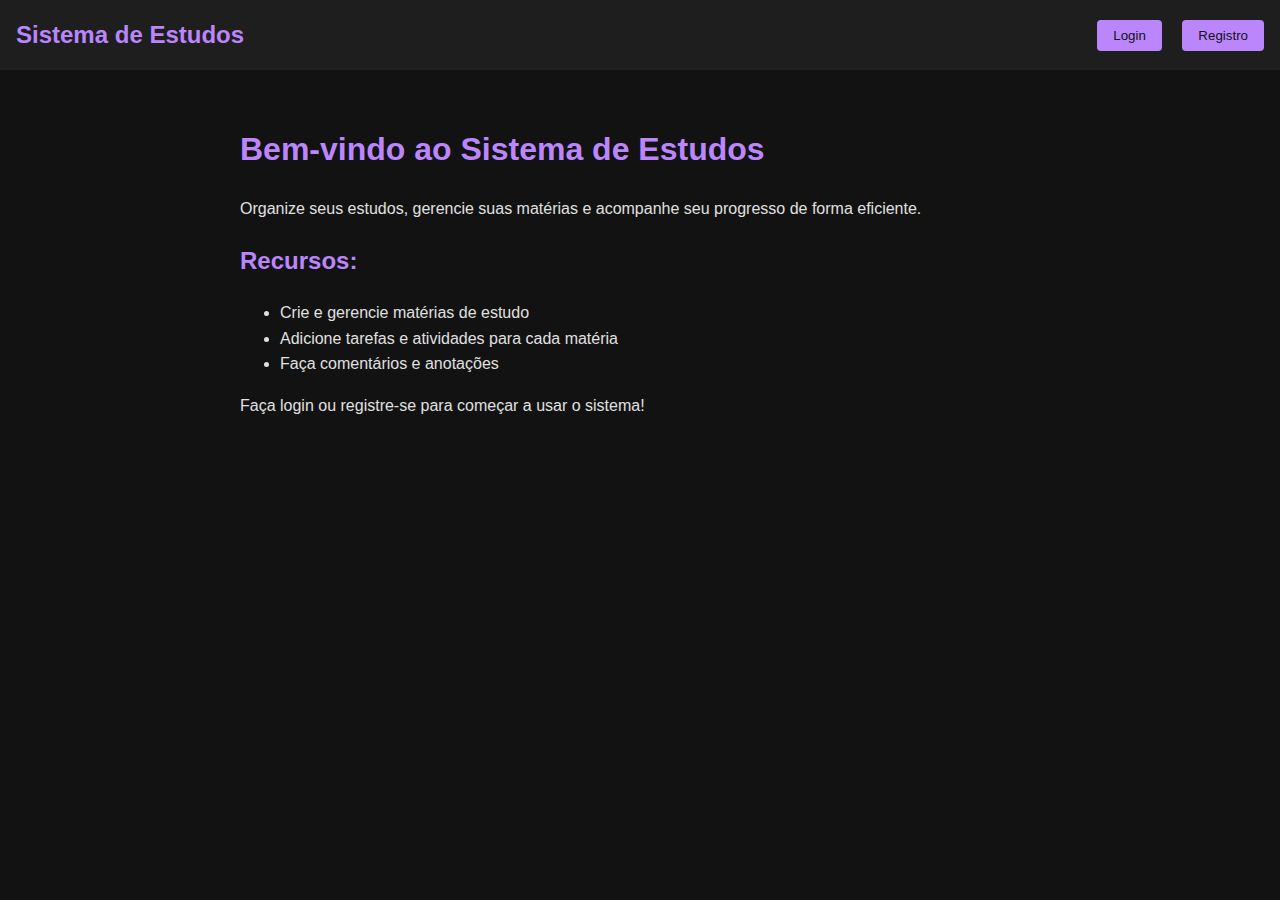
<file: target/classes/static/index.html>
<!DOCTYPE html>
<html lang="pt-br">
<head>
    <meta charset="UTF-8">
    <meta name="viewport" content="width=device-width, initial-scale=1.0">
    <title>Sistema de Estudos</title>
    <link rel="stylesheet" href="css/styles.css">
</head>
<body>
<header>
    <div class="logo">Sistema de Estudos</div>
    <nav>
        <button onclick="showLoginPage()">Login</button>
        <button onclick="showRegisterPage()">Registro</button>
    </nav>
</header>

<main id="welcome-page">
    <h1>Bem-vindo ao Sistema de Estudos</h1>
    <p>Organize seus estudos, gerencie suas matérias e acompanhe seu progresso de forma eficiente.</p>
    <h2>Recursos:</h2>
    <ul>
        <li>Crie e gerencie matérias de estudo</li>
        <li>Adicione tarefas e atividades para cada matéria</li>
        <li>Faça comentários e anotações</li>
    </ul>
    <p>Faça login ou registre-se para começar a usar o sistema!</p>
</main>

<main id="project-management" style="display: none;">
    <h1>Gerenciamento de Projetos</h1>

    <h2>Seus Projetos</h2>
    <div class="project-list" id="project-list">
        <!-- Projetos serão adicionados aqui dinamicamente -->
    </div>

    <h2>Adicionar Novo Projeto</h2>
    <form id="new-project-form">
        <label for="project-title">Título do Projeto:</label>
        <input type="text" id="project-title" required>

        <label for="project-description">Descrição:</label>
        <textarea id="project-description" rows="3" required></textarea>

        <button type="submit">Criar Projeto</button>
    </form>
</main>

<script src="js/script.js"></script>
</body>
</html>
</file>
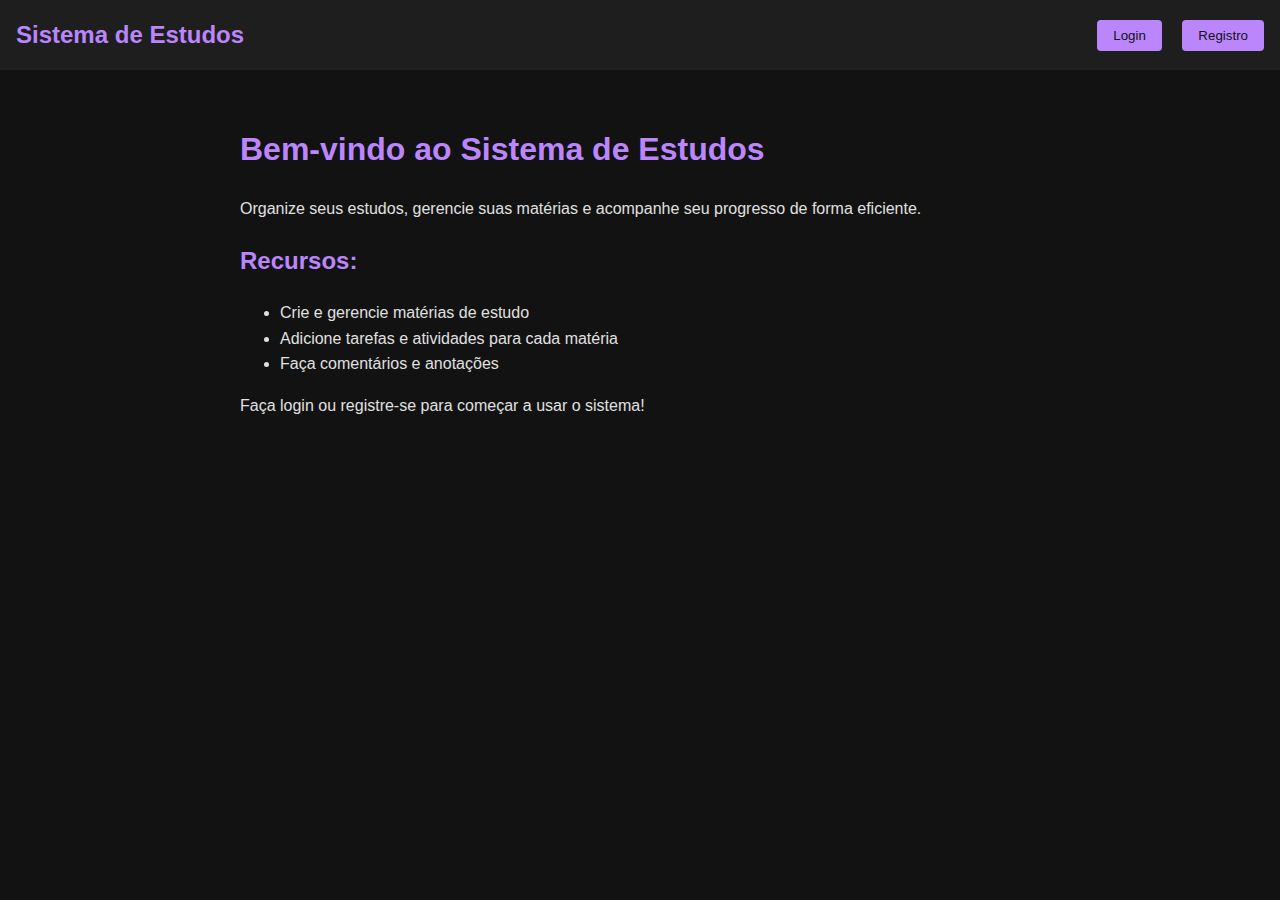
<file: src/main/resources/static/index.html>
<!DOCTYPE html>
<html lang="pt-br">
<head>
    <meta charset="UTF-8">
    <meta name="viewport" content="width=device-width, initial-scale=1.0">
    <title>Sistema de Estudos</title>
    <link rel="stylesheet" href="css/styles.css">
</head>
<body>
<header>
    <div class="logo">Sistema de Estudos</div>
    <nav>
        <button onclick="showLoginPage()">Login</button>
        <button onclick="showRegisterPage()">Registro</button>
    </nav>
</header>

<main id="welcome-page">
    <h1>Bem-vindo ao Sistema de Estudos</h1>
    <p>Organize seus estudos, gerencie suas matérias e acompanhe seu progresso de forma eficiente.</p>
    <h2>Recursos:</h2>
    <ul>
        <li>Crie e gerencie matérias de estudo</li>
        <li>Adicione tarefas e atividades para cada matéria</li>
        <li>Faça comentários e anotações</li>
    </ul>
    <p>Faça login ou registre-se para começar a usar o sistema!</p>
</main>

<main id="project-management" style="display: none;">
    <h1>Gerenciamento de Projetos</h1>

    <h2>Seus Projetos</h2>
    <div class="project-list" id="project-list">
        <!-- Projetos serão adicionados aqui dinamicamente -->
    </div>

    <h2>Adicionar Novo Projeto</h2>
    <form id="new-project-form">
        <label for="project-title">Título do Projeto:</label>
        <input type="text" id="project-title" required>

        <label for="project-description">Descrição:</label>
        <textarea id="project-description" rows="3" required></textarea>

        <button type="submit">Criar Projeto</button>
    </form>
</main>

<script src="js/script.js"></script>
</body>
</html>
</file>
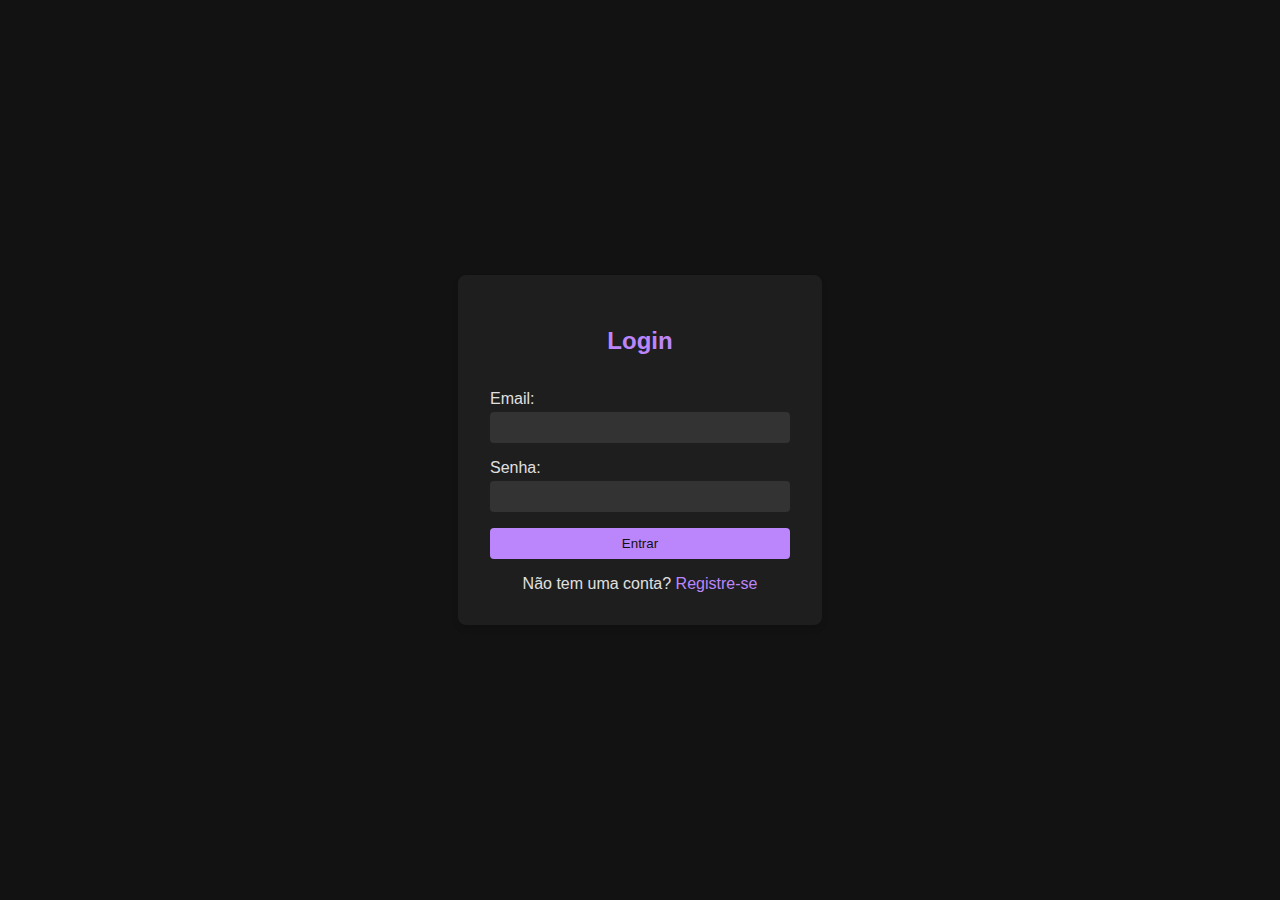
<file: target/classes/static/auth.html>
<!DOCTYPE html>
<html lang="pt-br">
<head>
    <meta charset="UTF-8">
    <meta name="viewport" content="width=device-width, initial-scale=1.0">
    <title>Login</title>
    <link rel="stylesheet" href="css/authStyles.css">
</head>
<body>
<div class="container" id="loginContainer">
    <h2>Login</h2>
    <form id="loginForm">
        <label for="loginEmail">Email:</label>
        <input type="email" id="loginEmail" required>
        <label for="loginPassword">Senha:</label>
        <input type="password" id="loginPassword" required>
        <button type="submit">Entrar</button>
    </form>
    <div class="switch">
        Não tem uma conta? <a href="#" id="showRegister">Registre-se</a>
    </div>
    <div id="loginMessage"></div>
</div>

<div class="container" id="registerContainer" style="display: none;">
    <h2>Registro</h2>
    <form id="registerForm">
        <label for="registerUsername">Nome de usuário:</label>
        <input type="text" id="registerUsername" required>
        <label for="registerEmail">Email:</label>
        <input type="email" id="registerEmail" required>
        <label for="registerPassword">Senha:</label>
        <input type="password" id="registerPassword" required>
        <button type="submit">Registrar</button>
    </form>
    <div class="switch">
        Já tem uma conta? <a href="#" id="showLogin">Faça login</a>
    </div>
    <div id="registerMessage"></div>
</div>

<script src="js/authScript.js"></script>
</body>
</html>
</file>
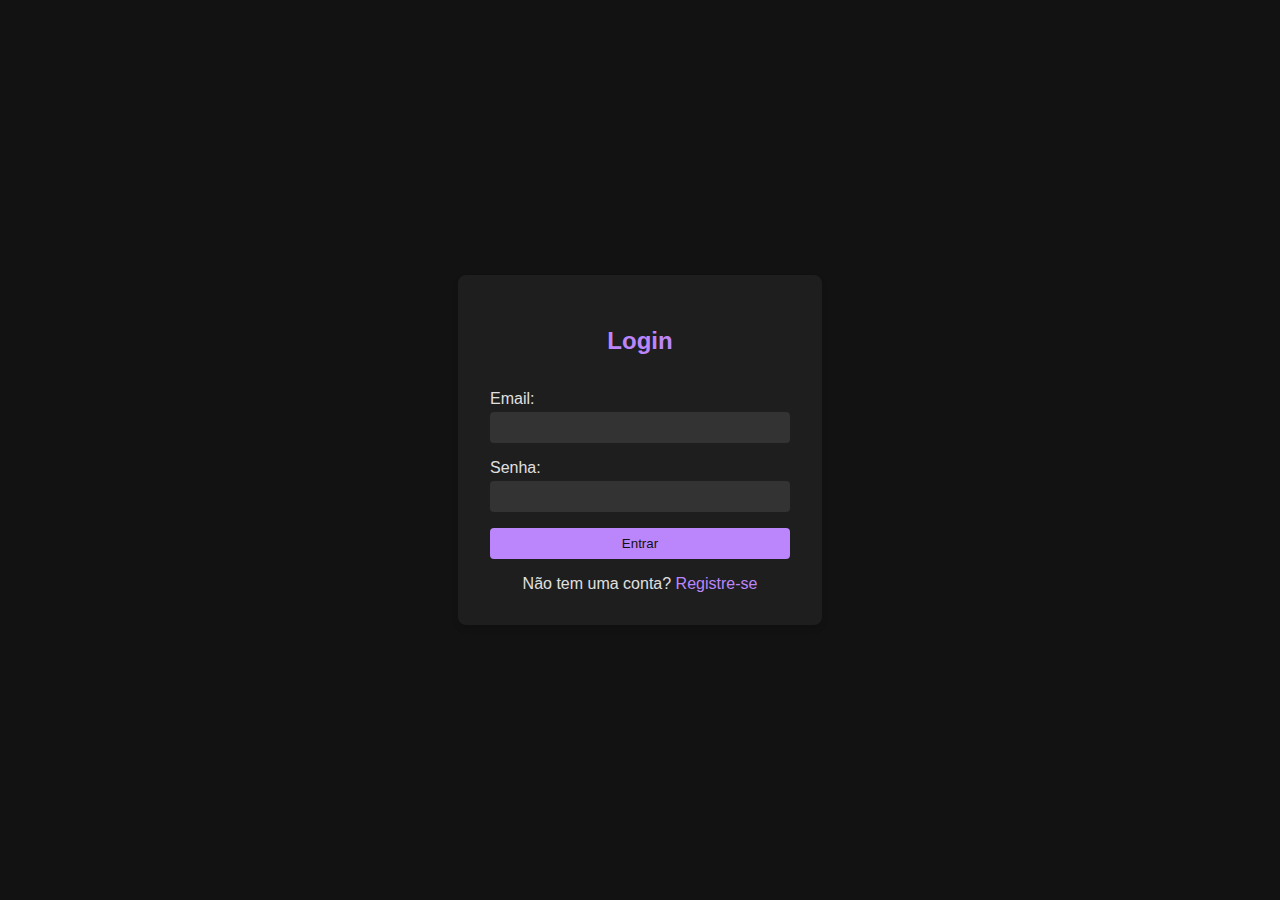
<file: src/main/resources/static/auth.html>
<!DOCTYPE html>
<html lang="pt-br">
<head>
    <meta charset="UTF-8">
    <meta name="viewport" content="width=device-width, initial-scale=1.0">
    <title>Login</title>
    <link rel="stylesheet" href="css/authStyles.css">
</head>
<body>
<div class="container" id="loginContainer">
    <h2>Login</h2>
    <form id="loginForm">
        <label for="loginEmail">Email:</label>
        <input type="email" id="loginEmail" required>
        <label for="loginPassword">Senha:</label>
        <input type="password" id="loginPassword" required>
        <button type="submit">Entrar</button>
    </form>
    <div class="switch">
        Não tem uma conta? <a href="#" id="showRegister">Registre-se</a>
    </div>
    <div id="loginMessage"></div>
</div>

<div class="container" id="registerContainer" style="display: none;">
    <h2>Registro</h2>
    <form id="registerForm">
        <label for="registerUsername">Nome de usuário:</label>
        <input type="text" id="registerUsername" required>
        <label for="registerEmail">Email:</label>
        <input type="email" id="registerEmail" required>
        <label for="registerPassword">Senha:</label>
        <input type="password" id="registerPassword" required>
        <button type="submit">Registrar</button>
    </form>
    <div class="switch">
        Já tem uma conta? <a href="#" id="showLogin">Faça login</a>
    </div>
    <div id="registerMessage"></div>
</div>

<script src="js/authScript.js"></script>
</body>
</html>
</file>
<file: target/classes/static/css/styles.css>
body {
    font-family: Arial, sans-serif;
    background-color: #121212;
    color: #e0e0e0;
    margin: 0;
    padding: 0;
    line-height: 1.6;
}

header {
    background-color: #1e1e1e;
    padding: 1rem;
    display: flex;
    justify-content: space-between;
    align-items: center;
}

.logo {
    font-size: 1.5rem;
    font-weight: bold;
    color: #bb86fc;
}

nav button {
    background-color: #bb86fc;
    color: #121212;
    border: none;
    padding: 0.5rem 1rem;
    margin-left: 1rem;
    cursor: pointer;
    border-radius: 4px;
    transition: background-color 0.3s;
}

nav button:hover {
    background-color: #a370d8;
}

main {
    padding: 2rem;
    max-width: 800px;
    margin: 0 auto;
}

h1, h2 {
    color: #bb86fc;
}

.project-list {
    display: grid;
    grid-template-columns: repeat(auto-fill, minmax(200px, 1fr));
    gap: 1rem;
    margin-top: 1rem;
}

.project-card {
    background-color: #1e1e1e;
    padding: 1rem;
    border-radius: 8px;
    box-shadow: 0 4px 6px rgba(0, 0, 0, 0.1);
}

.project-card h3 {
    margin-top: 0;
    color: #bb86fc;
}

form {
    background-color: #1e1e1e;
    padding: 1rem;
    border-radius: 8px;
    margin-top: 1rem;
}

label {
    display: block;
    margin-top: 1rem;
}

input, textarea {
    width: 100%;
    padding: 0.5rem;
    margin-top: 0.25rem;
    border: none;
    border-radius: 4px;
    background-color: #333;
    color: #e0e0e0;
}

button[type="submit"] {
    background-color: #bb86fc;
    color: #121212;
    border: none;
    padding: 0.5rem 1rem;
    margin-top: 1rem;
    cursor: pointer;
    border-radius: 4px;
    transition: background-color 0.3s;
}

button[type="submit"]:hover {
    background-color: #a370d8;
}
</file>
<file: src/main/resources/static/css/styles.css>
body {
    font-family: Arial, sans-serif;
    background-color: #121212;
    color: #e0e0e0;
    margin: 0;
    padding: 0;
    line-height: 1.6;
}

header {
    background-color: #1e1e1e;
    padding: 1rem;
    display: flex;
    justify-content: space-between;
    align-items: center;
}

.logo {
    font-size: 1.5rem;
    font-weight: bold;
    color: #bb86fc;
}

nav button {
    background-color: #bb86fc;
    color: #121212;
    border: none;
    padding: 0.5rem 1rem;
    margin-left: 1rem;
    cursor: pointer;
    border-radius: 4px;
    transition: background-color 0.3s;
}

nav button:hover {
    background-color: #a370d8;
}

main {
    padding: 2rem;
    max-width: 800px;
    margin: 0 auto;
}

h1, h2 {
    color: #bb86fc;
}

.project-list {
    display: grid;
    grid-template-columns: repeat(auto-fill, minmax(200px, 1fr));
    gap: 1rem;
    margin-top: 1rem;
}

.project-card {
    background-color: #1e1e1e;
    padding: 1rem;
    border-radius: 8px;
    box-shadow: 0 4px 6px rgba(0, 0, 0, 0.1);
}

.project-card h3 {
    margin-top: 0;
    color: #bb86fc;
}

form {
    background-color: #1e1e1e;
    padding: 1rem;
    border-radius: 8px;
    margin-top: 1rem;
}

label {
    display: block;
    margin-top: 1rem;
}

input, textarea {
    width: 100%;
    padding: 0.5rem;
    margin-top: 0.25rem;
    border: none;
    border-radius: 4px;
    background-color: #333;
    color: #e0e0e0;
}

button[type="submit"] {
    background-color: #bb86fc;
    color: #121212;
    border: none;
    padding: 0.5rem 1rem;
    margin-top: 1rem;
    cursor: pointer;
    border-radius: 4px;
    transition: background-color 0.3s;
}

button[type="submit"]:hover {
    background-color: #a370d8;
}
</file>
<file: target/classes/static/css/authStyles.css>
body {
    font-family: Arial, sans-serif;
    background-color: #121212;
    color: #e0e0e0;
    margin: 0;
    padding: 0;
    display: flex;
    justify-content: center;
    align-items: center;
    height: 100vh;
}

.container {
    background-color: #1e1e1e;
    padding: 2rem;
    border-radius: 8px;
    box-shadow: 0 4px 6px rgba(0, 0, 0, 0.1);
    width: 300px;
}

h2 {
    text-align: center;
    color: #bb86fc;
}

form {
    display: flex;
    flex-direction: column;
}

label {
    margin-top: 1rem;
}

input {
    padding: 0.5rem;
    margin-top: 0.25rem;
    border: none;
    border-radius: 4px;
    background-color: #333;
    color: #e0e0e0;
}

button {
    margin-top: 1rem;
    padding: 0.5rem;
    border: none;
    border-radius: 4px;
    background-color: #bb86fc;
    color: #121212;
    cursor: pointer;
    transition: background-color 0.3s;
}

button:hover {
    background-color: #a370d8;
}

.switch {
    margin-top: 1rem;
    text-align: center;
}

.switch a {
    color: #bb86fc;
    text-decoration: none;
}

.switch a:hover {
    text-decoration: underline;
}

#message {
    margin-top: 1rem;
    text-align: center;
    color: #cf6679;
}
</file>
<file: src/main/resources/static/css/authStyles.css>
body {
    font-family: Arial, sans-serif;
    background-color: #121212;
    color: #e0e0e0;
    margin: 0;
    padding: 0;
    display: flex;
    justify-content: center;
    align-items: center;
    height: 100vh;
}

.container {
    background-color: #1e1e1e;
    padding: 2rem;
    border-radius: 8px;
    box-shadow: 0 4px 6px rgba(0, 0, 0, 0.1);
    width: 300px;
}

h2 {
    text-align: center;
    color: #bb86fc;
}

form {
    display: flex;
    flex-direction: column;
}

label {
    margin-top: 1rem;
}

input {
    padding: 0.5rem;
    margin-top: 0.25rem;
    border: none;
    border-radius: 4px;
    background-color: #333;
    color: #e0e0e0;
}

button {
    margin-top: 1rem;
    padding: 0.5rem;
    border: none;
    border-radius: 4px;
    background-color: #bb86fc;
    color: #121212;
    cursor: pointer;
    transition: background-color 0.3s;
}

button:hover {
    background-color: #a370d8;
}

.switch {
    margin-top: 1rem;
    text-align: center;
}

.switch a {
    color: #bb86fc;
    text-decoration: none;
}

.switch a:hover {
    text-decoration: underline;
}

#message {
    margin-top: 1rem;
    text-align: center;
    color: #cf6679;
}
</file>
